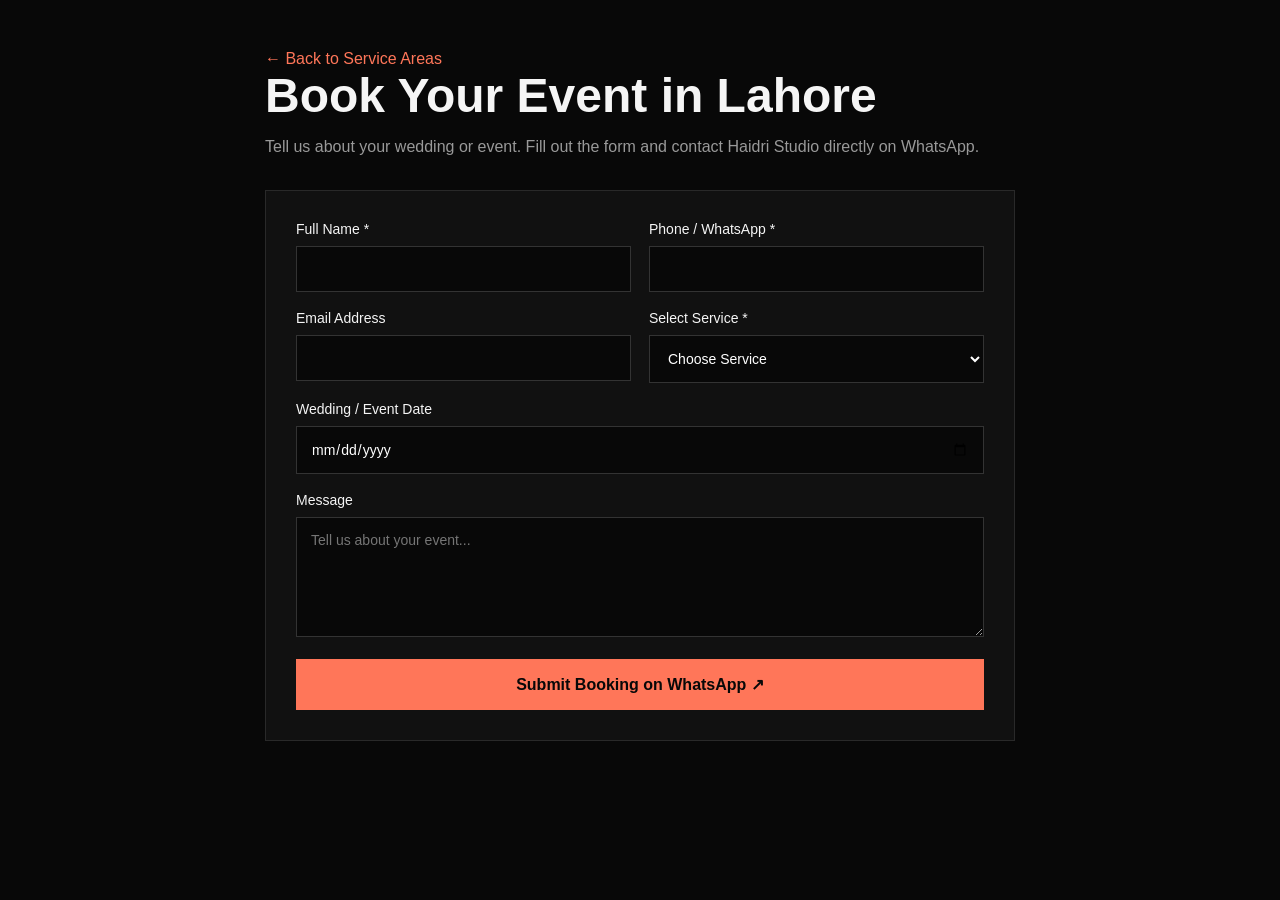
<file: bahawalpur.html>
<!DOCTYPE html>
<html lang="en">
<head>
<meta charset="UTF-8">
<meta name="viewport" content="width=device-width, initial-scale=1.0">
<title>Book Lahore | Haidri Studio</title>
<link rel="stylesheet" href="style.css">

<style>
* { box-sizing: border-box; }

body {
    margin: 0;
    background: #080808;
    color: #f5f5f5;
    font-family: Arial, sans-serif;
}

.booking-section {
    min-height: 100vh;
    padding: 50px 20px;
    background: #080808;
}

.booking-container {
    max-width: 750px;
    margin: auto;
}

.back-link {
    color: #ff7659;
    text-decoration: none;
}

h1 {
    font-size: 48px;
    margin-bottom: 10px;
}

.intro {
    color: #999;
    line-height: 1.7;
    margin-bottom: 30px;
}

.booking-form {
    background: #111;
    border: 1px solid #292929;
    padding: 30px;
}

.form-grid {
    display: grid;
    grid-template-columns: 1fr 1fr;
    gap: 18px;
}

.field {
    display: flex;
    flex-direction: column;
    gap: 9px;
}

.full {
    grid-column: 1 / -1;
}

label {
    font-size: 14px;
}

input, select, textarea {
    width: 100%;
    padding: 14px;
    background: #080808;
    color: white;
    border: 1px solid #333;
    font-size: 14px;
}

textarea {
    min-height: 120px;
}

button {
    width: 100%;
    padding: 16px;
    margin-top: 22px;
    border: none;
    background: #ff7659;
    color: #080808;
    font-weight: bold;
    cursor: pointer;
}

@media(max-width:600px) {
    .form-grid {
        grid-template-columns: 1fr;
    }

    .full {
        grid-column: auto;
    }

    h1 {
        font-size: 36px;
    }
}
</style>
</head>

<body>

<section class="booking-section">
<div class="booking-container">

<a href="areas.html" class="back-link">← Back to Service Areas</a>

<h1>Book Your Event in Lahore</h1>

<p class="intro">
Tell us about your wedding or event. Fill out the form
and contact Haidri Studio directly on WhatsApp.
</p>

<form class="booking-form" id="bookingForm">

<div class="form-grid">

<div class="field">
<label>Full Name *</label>
<input type="text" id="name" required>
</div>

<div class="field">
<label>Phone / WhatsApp *</label>
<input type="tel" id="phone" required>
</div>

<div class="field">
<label>Email Address</label>
<input type="email" id="email">
</div>

<div class="field">
<label>Select Service *</label>
<select id="service" required>
<option value="">Choose Service</option>
<option>Wedding Photography</option>
<option>Wedding Films & Cinematography</option>
<option>Wedding & Event Coverage</option>
<option>Wedding Albums & Editing</option>
<option>Other</option>
</select>
</div>

<div class="field full">
<label>Wedding / Event Date</label>
<input type="date" id="date">
</div>

<div class="field full">
<label>Message</label>
<textarea id="message" placeholder="Tell us about your event..."></textarea>
</div>

</div>

<button type="submit">Submit Booking on WhatsApp ↗</button>

</form>
</div>
</section>

<script>
document.getElementById("bookingForm").addEventListener("submit", function(e) {
    e.preventDefault();

    const city = "Lahore";

    const message =
`Haidri Studio Booking Enquiry

City: ${city}
Name: ${document.getElementById("name").value}
Phone: ${document.getElementById("phone").value}
Email: ${document.getElementById("email").value || "Not provided"}
Service: ${document.getElementById("service").value}
Date: ${document.getElementById("date").value || "Not provided"}
Message: ${document.getElementById("message").value || "Not provided"}`;

    window.open(
        "https://wa.me/923074120607?text=" + encodeURIComponent(message),
        "_blank"
    );
});
</script>

</body>
</html>
</file>
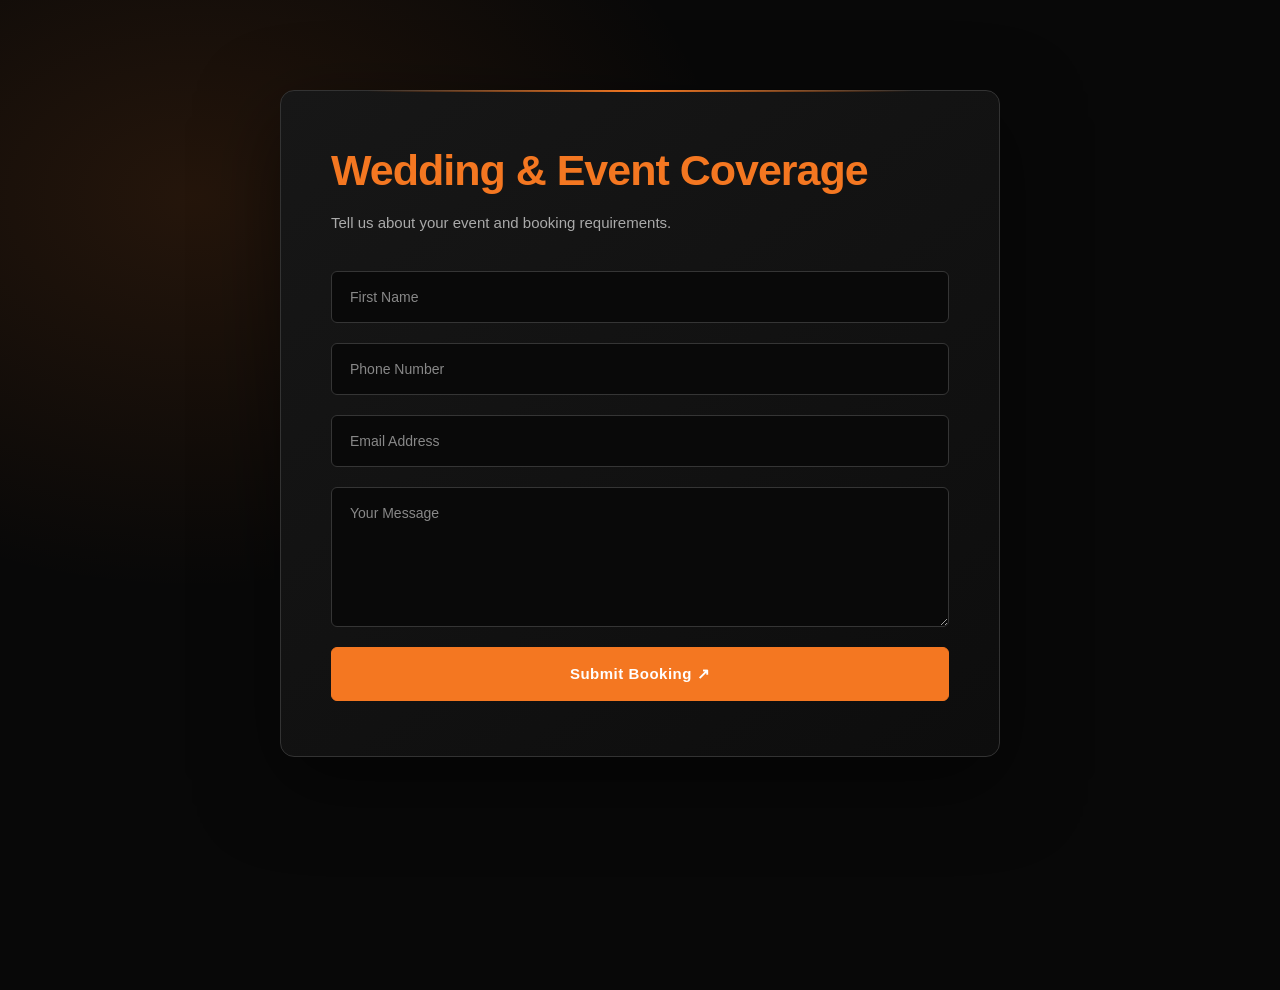
<file: event-coverage.html>
<!DOCTYPE html>
<html lang="en">
<head>
    <meta charset="UTF-8">
    <meta name="viewport" content="width=device-width, initial-scale=1.0">
    <title>Event Coverage | Haidri Studio</title>
    <link rel="stylesheet" href="style.css">
    <style>
       
* {
    box-sizing: border-box;
}

body {
    margin: 0;
    min-height: 100vh;
    background:
        radial-gradient(ellipse at 15% 20%, rgba(244,119,33,.12), transparent 35%),
        #080808;
    color: #f5f5f5;
    font-family: Inter, Arial, sans-serif;
}

.booking-section {
    position: relative;
    width: min(90%, 720px);
    margin: 90px auto;
    padding: 55px 50px;
    background: linear-gradient(145deg, #171717, #0d0d0d);
    border: 1px solid #333;
    border-radius: 14px;
    box-shadow: 0 25px 80px rgba(0,0,0,.5);
}

.booking-section::before {
    content: "";
    position: absolute;
    top: -1px;
    left: 12%;
    width: 76%;
    height: 2px;
    background: linear-gradient(90deg, transparent, #f47721, transparent);
}

.booking-section h1 {
    color: #f47721;
    font-size: clamp(30px, 5vw, 43px);
    line-height: 1.15;
    margin: 0 0 15px;
    letter-spacing: -1px;
}

.booking-section p {
    color: #aaa;
    font-size: 15px;
    line-height: 1.7;
    margin-bottom: 35px;
}

.booking-form input,
.booking-form textarea {
    display: block;
    width: 100%;
    padding: 17px 18px;
    margin-bottom: 20px;
    background: #090909;
    color: #fff;
    border: 1px solid #353535;
    border-radius: 6px;
    outline: none;
    font: inherit;
    font-size: 14px;
    transition: border-color .3s, box-shadow .3s;
}

.booking-form input:focus,
.booking-form textarea:focus {
    border-color: #f47721;
    box-shadow: 0 0 0 3px rgba(244,119,33,.10);
}

.booking-form input::placeholder,
.booking-form textarea::placeholder {
    color: #888;
}

.booking-form textarea {
    min-height: 140px;
    resize: vertical;
}

.booking-form button {
    width: 100%;
    padding: 17px 25px;
    background: #f47721;
    color: #fff;
    border: 1px solid #f47721;
    border-radius: 6px;
    font-size: 15px;
    font-weight: 700;
    letter-spacing: .5px;
    cursor: pointer;
    transition: .3s ease;
}

.booking-form button:hover {
    background: transparent;
    color: #f47721;
    transform: translateY(-2px);
}

@media (max-width: 600px) {
    .booking-section {
        width: 92%;
        margin: 45px auto;
        padding: 35px 22px;
    }
}

    </style>
</head>
<body>

<main class="booking-section">
    <h1>Wedding & Event Coverage</h1>
    <p>Tell us about your event and booking requirements.</p>

    <form class="booking-form" onsubmit="sendBooking(event)">
        <input type="text" id="firstName" placeholder="First Name" required>
        <input type="tel" id="phone" placeholder="Phone Number" required>
        <input type="email" id="email" placeholder="Email Address" required>
        <textarea id="message" rows="5" placeholder="Your Message" required></textarea>
        <button type="submit">Submit Booking ↗</button>
    </form>
</main>

<script>
function sendBooking(event) {
    event.preventDefault();
    const text = `Event Coverage Booking
Name: ${document.getElementById('firstName').value}
Phone: ${document.getElementById('phone').value}
Email: ${document.getElementById('email').value}
Message: ${document.getElementById('message').value}`;

    window.open("https://wa.me/923074120607?text=" + encodeURIComponent(text), "_blank");
}
</script>

</body>
</html>
</file>
<file: style.css>
@import url('https://fonts.googleapis.com/css2?family=DM+Sans:wght@400;500;600;700;800&family=Playfair+Display:wght@500;600;700&display=swap');

:root {
    --white: #ffffff;
    --black: #171717;
    --orange: #ff5938;
    --light: #f7f6f4;
    --grey: #777777;
    --border: #eaeaea;
}

* {
    margin: 0;
    padding: 0;
    box-sizing: border-box;
}

html {
    scroll-behavior: smooth;
    scroll-padding-top: 100px;
}

body {
    font-family: 'DM Sans', sans-serif;
    background: var(--white);
    color: var(--black);
    overflow-x: hidden;
}

a {
    text-decoration: none;
    color: inherit;
}

img {
    display: block;
    max-width: 100%;
}

button, input, textarea, select {
    font: inherit;
}

.container {
    width: 88%;
    max-width: 1400px;
    margin: auto;
}

/* NAVBAR */

.site-header {
    position: sticky;
    top: 0;
    z-index: 1000;
    background: rgba(255,255,255,.96);
    border-bottom: 1px solid var(--border);
}

.navbar {
    min-height: 85px;
    display: flex;
    align-items: center;
    justify-content: space-between;
    gap: 25px;
}

.logo {
    font-size: 27px;
    font-weight: 800;
    letter-spacing: -1.5px;
}

.logo span {
    color: var(--orange);
}

.nav-links {
    display: flex;
    align-items: center;
    gap: 30px;
    list-style: none;
}

.nav-links a {
    position: relative;
    font-size: 14px;
    font-weight: 600;
    padding: 10px 0;
    transition: color .3s;
}

.nav-links a::after {
    content: "";
    position: absolute;
    width: 0;
    height: 2px;
    left: 0;
    bottom: 2px;
    background: var(--orange);
    transition: width .35s ease;
}

.nav-links a:hover,
.nav-links a.active {
    color: var(--orange);
}

.nav-links a:hover::after,
.nav-links a.active::after {
    width: 100%;
}

.nav-cta {
    background: var(--orange);
    color: white;
    padding: 13px 21px;
    font-size: 13px;
    font-weight: 700;
    transition: .3s;
}

.nav-cta:hover {
    background: var(--black);
    transform: translateY(-3px);
}

/* HERO */

.hero {
    min-height: 650px;
    display: flex;
    align-items: center;
    position: relative;
    overflow: hidden;
    background: var(--light);
}

.hero-content {
    width: 88%;
    max-width: 1400px;
    margin: auto;
    padding: 100px 0;
    animation: fadeUp 1s ease both;
}

.hero h1 {
    max-width: 850px;
    font-family: 'Playfair Display', serif;
    font-size: clamp(48px, 7vw, 90px);
    line-height: 1.08;
    font-weight: 600;
}

.hero h1 span {
    color: var(--orange);
}

.hero p {
    max-width: 550px;
    margin-top: 25px;
    color: var(--grey);
    font-size: 17px;
    line-height: 1.9;
}

.hero-buttons {
    display: flex;
    gap: 15px;
    flex-wrap: wrap;
    margin-top: 35px;
}

/* BUTTONS */

.btn-primary,
.btn-outline {
    display: inline-block;
    padding: 15px 27px;
    font-size: 14px;
    font-weight: 700;
    transition: .3s ease;
}

.btn-primary {
    background: var(--orange);
    color: white;
}

.btn-primary:hover {
    background: var(--black);
    transform: translateY(-4px);
}

.btn-outline {
    border: 1px solid var(--black);
    color: var(--black);
}

.btn-outline:hover {
    background: var(--black);
    color: white;
}

/* SECTION HEADINGS */

.section {
    padding: 100px 0;
}

.section-light {
    background: var(--light);
}

.section-tag {
    display: inline-block;
    color: var(--orange);
    font-size: 12px;
    font-weight: 800;
    letter-spacing: 3px;
    text-transform: uppercase;
    margin-bottom: 17px;
}

.section-title {
    font-family: 'Playfair Display', serif;
    font-size: clamp(34px, 5vw, 55px);
    line-height: 1.2;
    margin-bottom: 20px;
}

.section-description {
    color: var(--grey);
    max-width: 650px;
    line-height: 1.9;
}

/* ABOUT */

.about-grid {
    display: grid;
    grid-template-columns: 1fr 1fr;
    gap: 65px;
    align-items: center;
}

.about-image img {
    width: 100%;
    height: 500px;
    object-fit: cover;
}

.about-content p {
    color: var(--grey);
    line-height: 1.9;
    margin-bottom: 20px;
}

/* SERVICES */

.services-grid {
    display: grid;
    grid-template-columns: repeat(2, 1fr);
    gap: 25px;
    margin-top: 45px;
}

.service-card {
    overflow: hidden;
    background: white;
    border: 1px solid var(--border);
    transition: .4s ease;
}

.service-card:hover {
    transform: translateY(-9px);
    box-shadow: 0 20px 50px rgba(0,0,0,.08);
}

.service-card img {
    width: 100%;
    height: 300px;
    object-fit: cover;
    transition: transform .6s;
}

.service-card:hover img {
    transform: scale(1.06);
}

.service-card-content {
    padding: 28px;
}

.service-card h3 {
    font-size: 23px;
    margin-bottom: 12px;
}

.service-card p {
    color: var(--grey);
    line-height: 1.8;
}

/* PORTFOLIO */

.portfolio-grid {
    display: grid;
    grid-template-columns: repeat(3, 1fr);
    gap: 18px;
    margin-top: 40px;
}

.portfolio-item {
    overflow: hidden;
    position: relative;
}

.portfolio-item img {
    width: 100%;
    height: 350px;
    object-fit: cover;
    transition: .6s;
}

.portfolio-item:hover img {
    transform: scale(1.08);
}

/* CONTACT */

.contact-grid {
    display: grid;
    grid-template-columns: 1fr 1fr;
    gap: 60px;
}

.contact-info p {
    margin: 15px 0;
    color: var(--grey);
}

.contact-form input,
.contact-form textarea,
.contact-form select {
    width: 100%;
    padding: 16px;
    margin-bottom: 15px;
    border: 1px solid var(--border);
    background: white;
    outline: none;
}

.contact-form input:focus,
.contact-form textarea:focus,
.contact-form select:focus {
    border-color: var(--orange);
}

.contact-form textarea {
    min-height: 150px;
    resize: vertical;
}

/* PAGE HERO */

.page-hero {
    background: var(--light);
    padding: 100px 0;
    text-align: center;
}

.page-hero h1 {
    font-family: 'Playfair Display', serif;
    font-size: clamp(42px, 6vw, 70px);
}

.page-hero p {
    color: var(--grey);
    margin-top: 15px;
}

/* FOOTER */

.site-footer {
    background: var(--black);
    color: white;
    padding: 75px 0 25px;
}

.footer-grid {
    display: grid;
    grid-template-columns: 2fr 1fr 1fr 1fr;
    gap: 40px;
}

.footer-grid h3 {
    font-size: 16px;
    margin-bottom: 22px;
}

.footer-grid p,
.footer-grid a {
    color: #aaaaaa;
    font-size: 14px;
    line-height: 2.2;
}

.footer-grid a:hover {
    color: var(--orange);
}

.footer-bottom {
    border-top: 1px solid #383838;
    margin-top: 50px;
    padding-top: 22px;
    display: flex;
    justify-content: space-between;
    gap: 20px;
    flex-wrap: wrap;
    color: #999;
    font-size: 13px;
}

.footer-credit {
    color: white;
}

.footer-credit span {
    color: var(--orange);
}

/* ANIMATIONS */

@keyframes fadeUp {
    from {
        opacity: 0;
        transform: translateY(35px);
    }
    to {
        opacity: 1;
        transform: translateY(0);
    }
}

@keyframes fadeIn {
    from { opacity: 0; }
    to { opacity: 1; }
}

/* MOBILE */

@media(max-width: 900px) {
    .navbar {
        flex-wrap: wrap;
        padding: 18px 0;
    }

    .nav-links {
        order: 3;
        width: 100%;
        justify-content: center;
        flex-wrap: wrap;
        gap: 15px;
    }

    .about-grid,
    .contact-grid {
        grid-template-columns: 1fr;
    }

    .footer-grid {
        grid-template-columns: repeat(2, 1fr);
    }
}

@media(max-width: 600px) {
    .container {
        width: 92%;
    }

    .hero {
        min-height: 550px;
    }

    .hero-content {
        width: 92%;
    }

    .services-grid,
    .portfolio-grid,
    .footer-grid {
        grid-template-columns: 1fr;
    }

    .section {
        padding: 70px 0;
    }

    .nav-links {
        gap: 12px;
    }

    .nav-links a {
        font-size: 12px;
    }

    .nav-cta {
        padding: 10px 13px;
        font-size: 12px;
    }

    .about-image img {
        height: 350px;
    }

    .portfolio-item img {
        height: 300px;
    }
}

.logo-img {
    width: 190px;
    height: auto;
    object-fit: contain;
    display: block;
}

.footer-logo {
    display: inline-block;
    background: white;
    padding: 8px;
    border-radius: 5px;
}

@media (max-width: 600px) {
    .logo-img {
        width: 145px;
    }
}
/* Header height fix */
.site-header {
    height: auto !important;
    min-height: 0 !important;
    padding: 0 !important;
}

.navbar {
    min-height: 86px !important;
    height: 86px !important;
    padding-top: 0 !important;
    padding-bottom: 0 !important;
    display: flex;
    align-items: center;
}

.logo-img {
    height: 55px;
    width: auto;
    object-fit: contain;
}
/* Logo size adjustment */
.logo-img {
    height: 150px !important;
    width: auto !important;
    max-width: 3000px;
    object-fit: contain;
}
/* Service Areas Dropdown */
.dropdown {
    position: relative;
}

.dropdown-menu {
    display: block;
    position: absolute;
    top: 100%;
    left: 0;
    min-width: 190px;
    padding: 12px 0;
    background: #f6f5f5;
    border: 1px solid #f4f1f1;
    list-style: none;
    opacity: 0;
    visibility: hidden;
    transform: translateY(12px);
    transition: .3s ease;
    z-index: 999;
}

.dropdown:hover .dropdown-menu,
.dropdown:focus-within .dropdown-menu {
    opacity: 1;
    visibility: visible;
    transform: translateY(0);
}

.dropdown-menu li a {
    display: block;
    padding: 11px 18px;
    color: #000000;
    text-decoration: none;
}

.dropdown-menu li a:hover {
    background: #d6d4d4;
}
        .site-header .nav-cta {
    margin-right: 100px;
}
</file>
